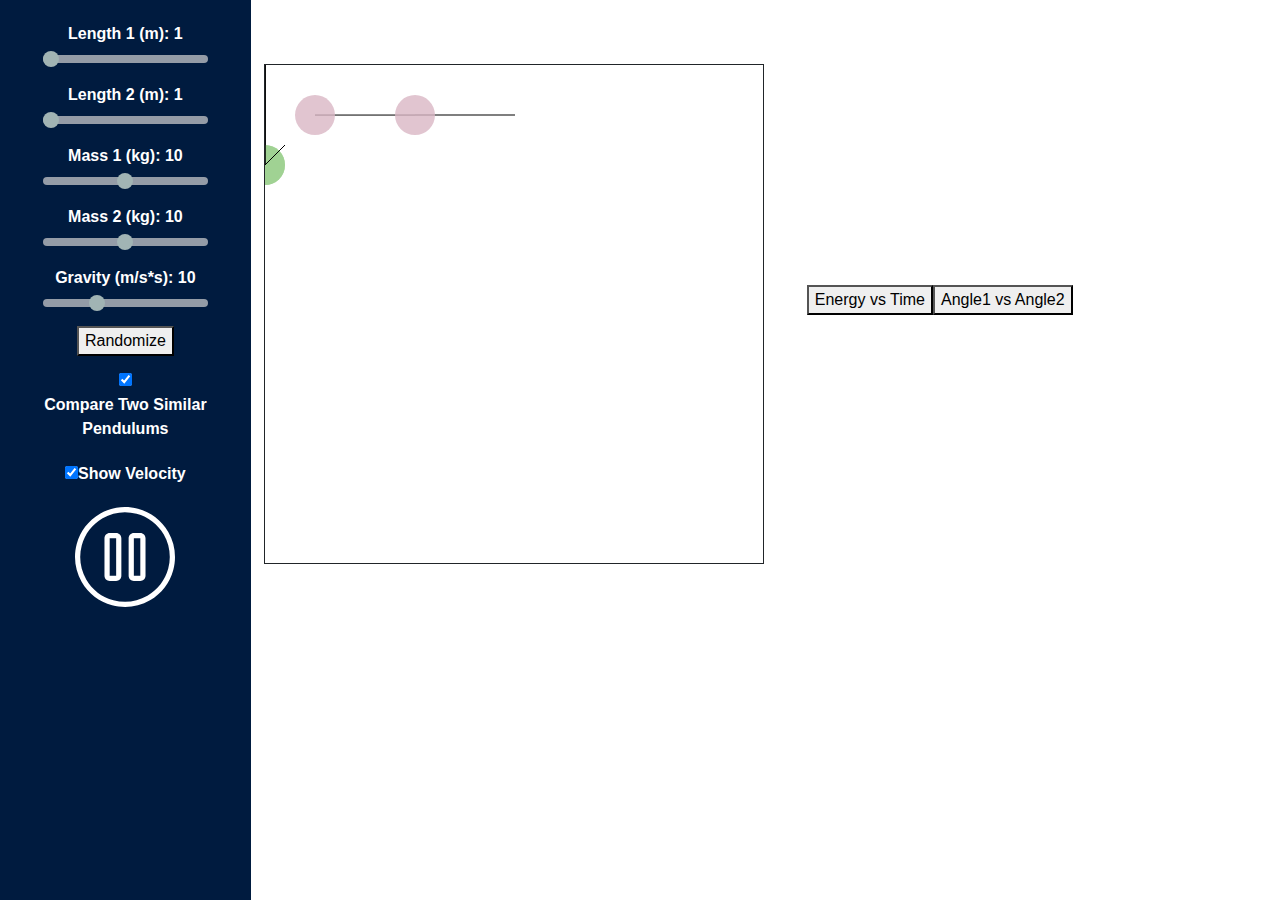
<file: index.html>
<!DOCTYPE html>
<html>
<meta charset="utf-8">
<link rel="stylesheet" href="style.css">
<link rel="stylesheet" href="https://maxcdn.bootstrapcdn.com/bootstrap/4.0.0/css/bootstrap.min.css" integrity="sha384-Gn5384xqQ1aoWXA+058RXPxPg6fy4IWvTNh0E263XmFcJlSAwiGgFAW/dAiS6JXm" crossorigin="anonymous">
<body>
    <div class="wrapper">
        <nav id="sidebar">
            <div class = "option">
                Length 1 (m): <div id = "l1v" class="textthing">1</div><br> <input type="range" min="100" max="200" value="100" class="slider" id="length1"><br>
            </div>
            <div class = "option">
                Length 2 (m): <div id = "l2v" class="textthing">1</div><br> <input type="range" min="100" max="200" value="100" class="slider" id="length2"><br>
            </div>
            <div class = "option">
                Mass 1 (kg): <div id = "m1v" class="textthing">10</div><br> <input type="range" min="5" max="15" value="10" class="slider" id="mass1"><br>
            </div>
            <div class = "option">
                Mass 2 (kg): <div id = "m2v" class="textthing">10</div><br> <input type="range" min="5" max="15" value="10" class="slider" id="mass2"><br>
            </div>
            <div class = "option">
                Gravity (m/s*s): <div id = "gv" class="textthing">10</div><br>  <input type="range" min="1" max="30" value="10" class="slider" id="gravity"><br>
            </div>
            <div class = "option">
                <button id = "randomize"> Randomize </button>
            </div>
            <div class = "option">
                <input type = "checkbox" id = "showG"><label>Compare Two Similar Pendulums</label>
            </div>
            <div class = "option">
                <input type = "checkbox" id = "showArrow" name = "arrow"><label for="arrow">Show Velocity</label>
            </div>
            <div class="btn" id = "pause"> <img id="wot" width ="100" height = "100" src="pause.svg"></div><br>
        </nav>
        <div id="content">
            <svg id="vimage" height="500" width="500" style="border: 1px solid;">
            </svg>
        </div>
        <div id="graphs" class ="d-flex flex-column justify-content-center ">
            <div id = "buttons" class = "d-flex flex-row justify-content-left">
                <button id = "energy"> Energy vs Time</button>
                <button id = "angle"> Angle1 vs Angle2</button>
            </div>
            <div id="charts">
                <div id = "energychart" style = "height: 300px; width: 100%;"> </div>
                <div id = "anglechart" style = "height: 300px; width: 100%;"> </div>
            </div>
        </div>

    </div>




</body>
<script src="https://canvasjs.com/assets/script/canvasjs.min.js"></script>
<script src="chart.js"> </script>
<script src="anglechart.js"> </script>
<script src="buttons.js"> </script>
<script src="main.js"> </script>
<script src="ghost.js"></script>
<script src="select.js"></script>

</html>
</file>
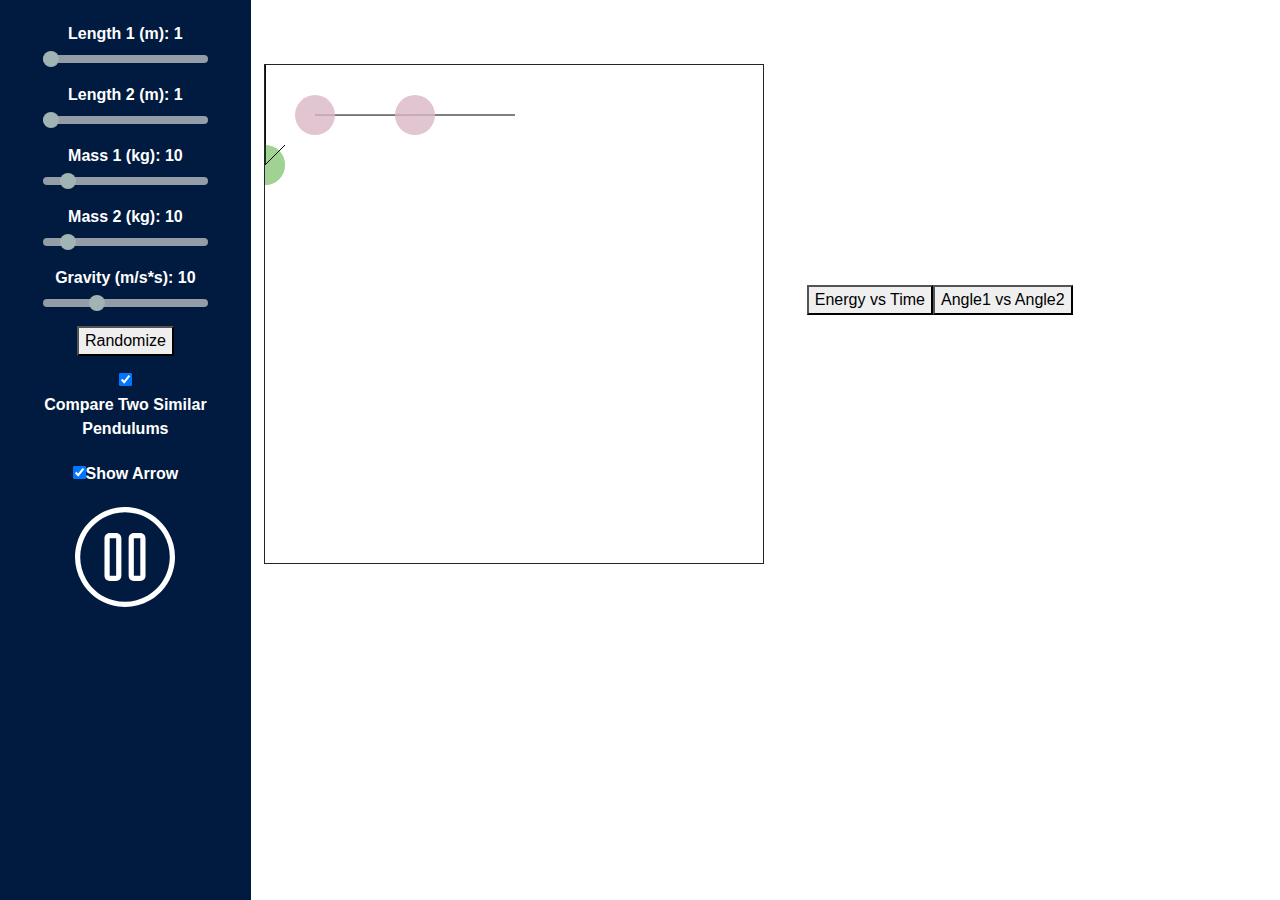
<file: main.html>
<!DOCTYPE html>
<html>
<meta charset="utf-8">
<link rel="stylesheet" href="style.css">
<link rel="stylesheet" href="https://maxcdn.bootstrapcdn.com/bootstrap/4.0.0/css/bootstrap.min.css" integrity="sha384-Gn5384xqQ1aoWXA+058RXPxPg6fy4IWvTNh0E263XmFcJlSAwiGgFAW/dAiS6JXm" crossorigin="anonymous">
<body>
    <div class="wrapper">
        <nav id="sidebar">
            <div class = "option">
                Length 1 (m): <div id = "l1v" class="textthing">1</div><br> <input type="range" min="100" max="300" value="100" class="slider" id="length1"><br>
            </div>
            <div class = "option">
                Length 2 (m): <div id = "l2v" class="textthing">1</div><br> <input type="range" min="100" max="300" value="100" class="slider" id="length2"><br>
            </div>
            <div class = "option">
                Mass 1 (kg): <div id = "m1v" class="textthing">10</div><br> <input type="range" min="5" max="50" value="10" class="slider" id="mass1"><br>
            </div>
            <div class = "option">
                Mass 2 (kg): <div id = "m2v" class="textthing">10</div><br> <input type="range" min="5" max="50" value="10" class="slider" id="mass2"><br>
            </div>
            <div class = "option">
                Gravity (m/s*s): <div id = "gv" class="textthing">10</div><br>  <input type="range" min="1" max="30" value="10" class="slider" id="gravity"><br>
            </div>
            <div class = "option">
                <button id = "randomize"> Randomize </button>
            </div>
            <div class = "option">
                <input type = "checkbox" id = "showG"><label>Compare Two Similar Pendulums</label>
            </div>
            <div class = "option">
                <input type = "checkbox" id = "showArrow" name = "arrow"><label for="arrow">Show Arrow</label>
            </div>
            <div class="btn" id = "pause"> <img id="wot" width ="100" height = "100" src="pause.svg"></div><br>
        </nav>
        <div id="content">
            <svg id="vimage" height="500" width="500" style="border: 1px solid;">
            </svg>
        </div>
        <div id="graphs" class ="d-flex flex-column justify-content-center ">
            <div id = "buttons" class = "d-flex flex-row justify-content-left">
                <button id = "energy"> Energy vs Time</button>
                <button id = "angle"> Angle1 vs Angle2</button>
            </div>
            <div id="charts">
                <div id = "energychart" style = "height: 300px; width: 100%;"> </div>
                <div id = "anglechart" style = "height: 300px; width: 100%;"> </div>
            </div>
        </div>

    </div>




</body>
<script src="https://canvasjs.com/assets/script/canvasjs.min.js"></script>
<script src="chart.js"> </script>
<script src="anglechart.js"> </script>
<script src="buttons.js"> </script>
<script src="main.js"> </script>
<script src="ghost.js"></script>
<script src="select.js"></script>

</html>
</file>
<file: style.css>
.textthing {
    display:inline-block

}
.wrapper {
    display: flex;
    width: 100%;
    height: 100%;
    align-items: stretch;
}
body{
    overflow-y:hidden;
}
#sidebar {
    width: 400px;
    color: white;
    background: #001b3f;
    text-align: center;
    font-weight: bolder;
    padding: 1em;
}
.option {
    padding: .4em;
}


#content {
    height: 100vh;
    width: 70vw;
    padding-left: 1%;
    padding-right: 1%;
    padding-top: 5%;
    background-color: #ffffff;
}

#graphs {
    background: #ffffff;
    padding: 1%;
    width: 50em;
    font-weight: bolder;
    color: #e5e5e5;
}

.slider {
  -webkit-appearance: none;
  width: 80%;
  height: .5em;
  border-radius: .5em;
  background: #d3d3d3;
  outline: none;
  opacity: 0.7;
  -webkit-transition: .2s;
  transition: opacity .2s;
}

.slider::-webkit-slider-thumb {
  -webkit-appearance: none;
  appearance: none;
  width: 1em;
  height: 1em;
  border-radius: 50%;
  background: rgb(230, 245, 230);
  cursor: pointer;
}

.slider::-moz-range-thumb {
  width: 1em;
  height: 1em;
  border-radius: 50%;
  background: rgb(191, 129, 216);
  cursor: pointer;
}
</file>
